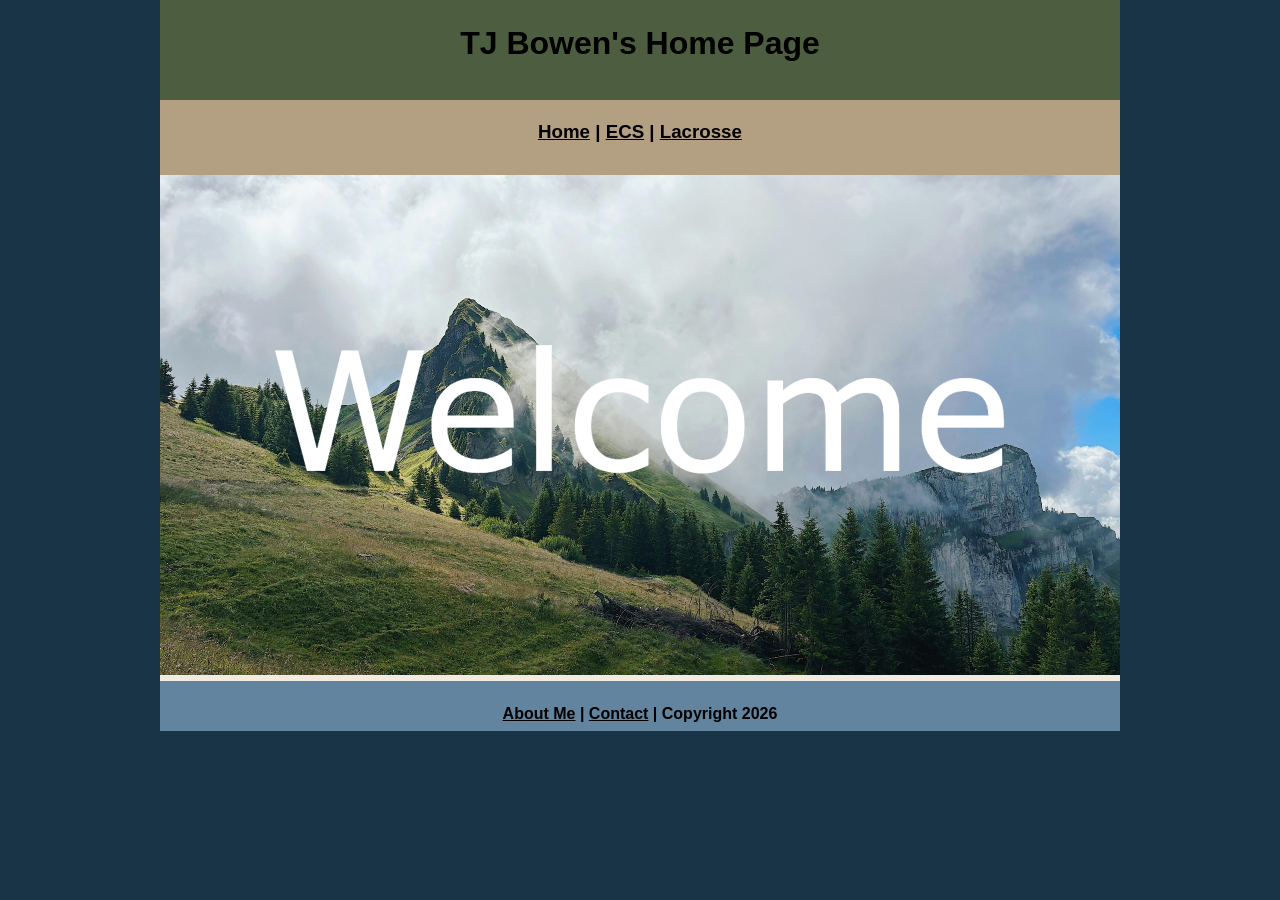
<file: index.html>
<!DOCTYPE html>
<html class="homePage">
<head>
	<!-- This is a comment! Text here will be ignored by the browser. -->
	<meta charset="UTF-8">
	<title>TJ Bowen's Home Page</title>
	<link href="myCSS.css" rel="stylesheet" type="text/css">
</head>
<body>
<div class="container">
  <div class="header">
  	<h1>TJ Bowen's Home Page</h1>
  </div>
  <div class="nav">
    <h3> <a href="index.html">Home</a> | <a href="ecs/index.html">ECS</a> | <a href="lacrosse/index.html">Lacrosse</a> </h3>
  </div>
  <div class="content">
	  <img src="images/welcome.png" alt="Welcome" width="960">
  </div>
  <div class="footer">
    <h4> <a href="aboutme.html">About Me</a> | <a href="mailto:9618222@graniteschools.org">Contact</a> | Copyright 2026</h4>
  </div>
</div>
</body>
</html>
</file>
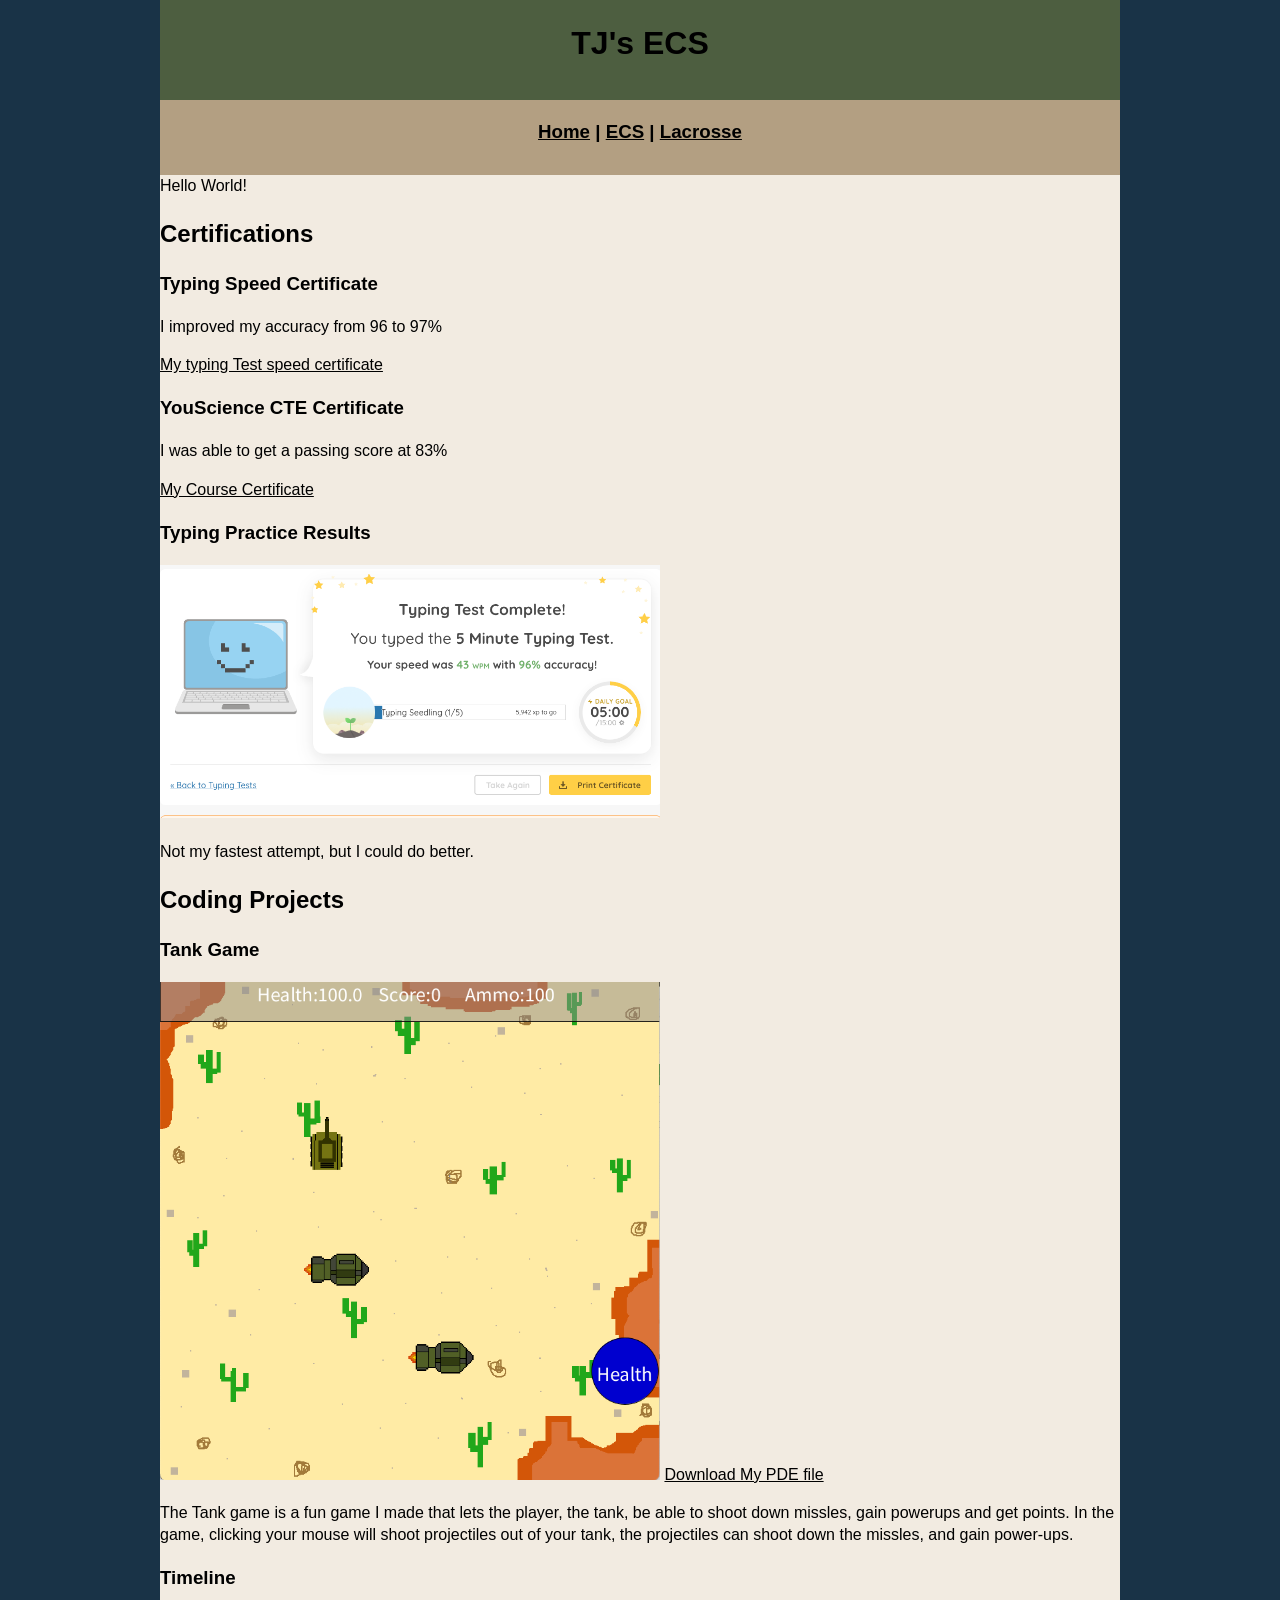
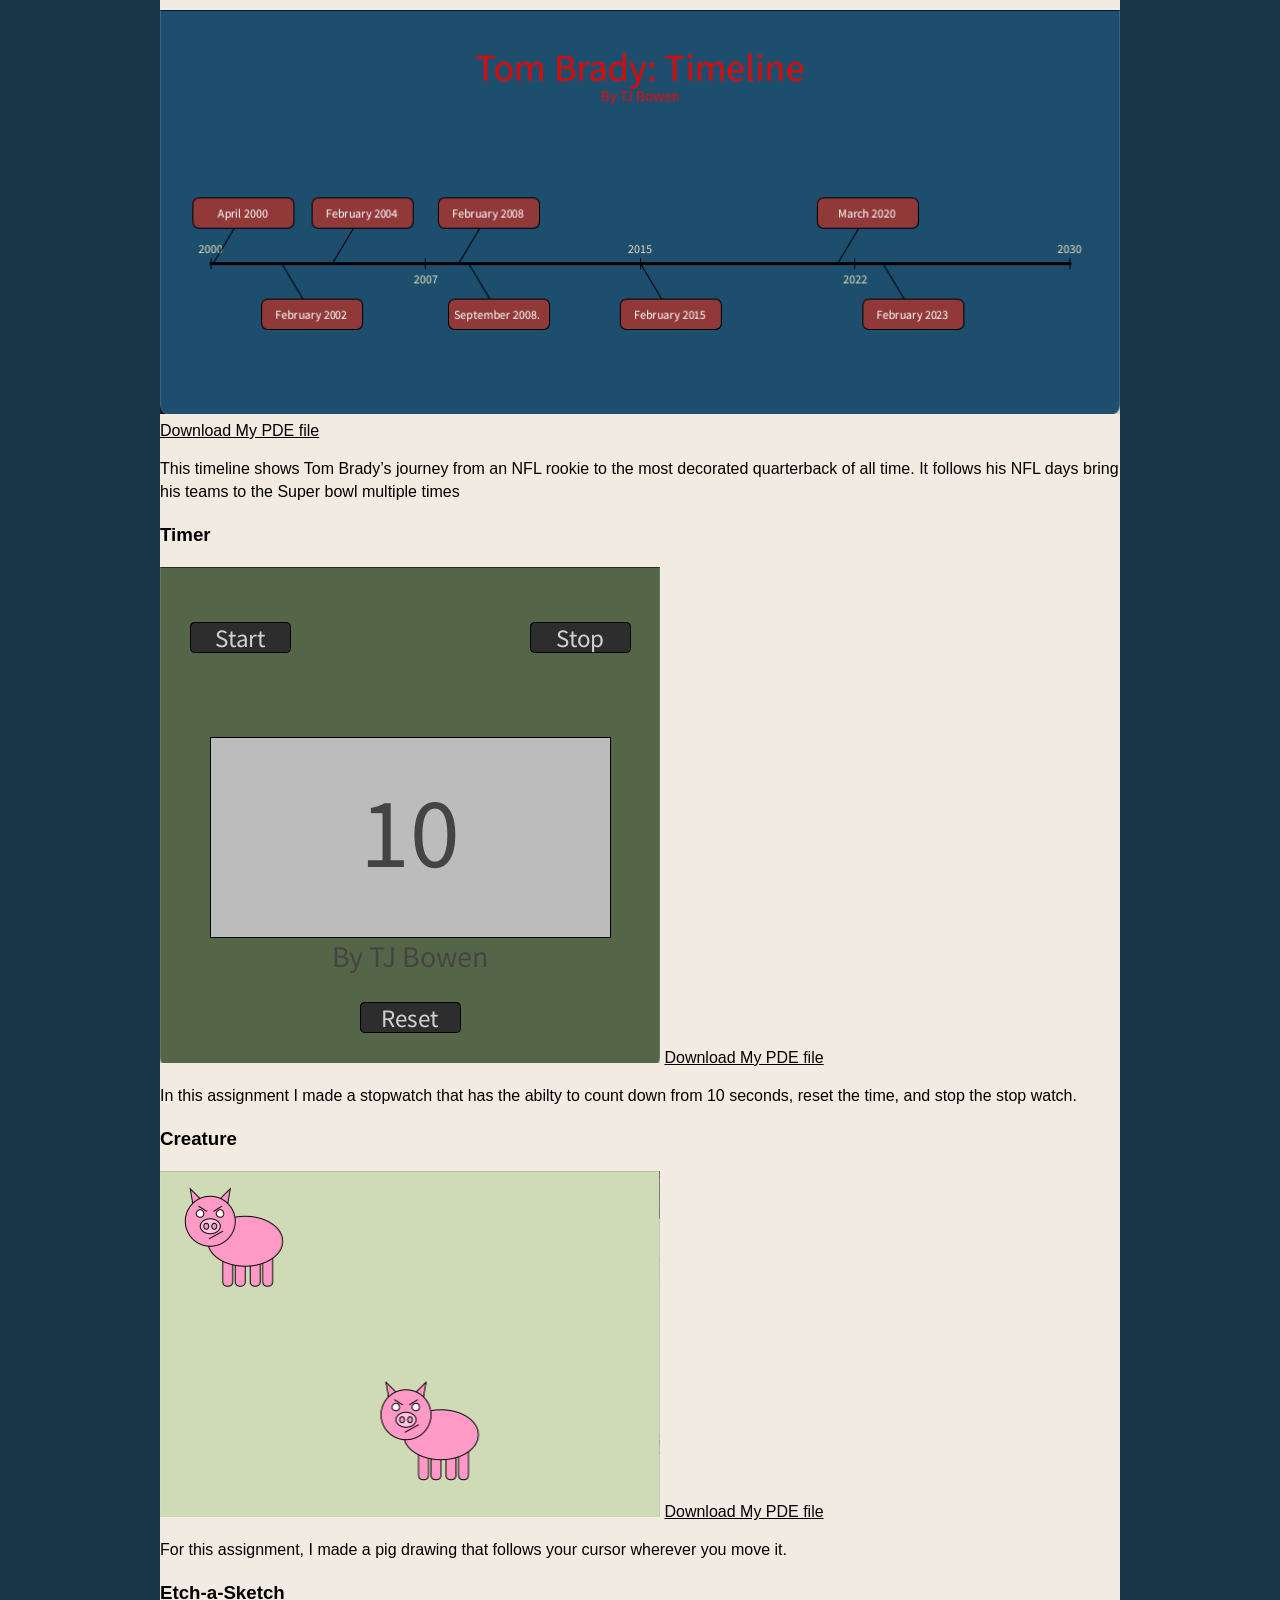
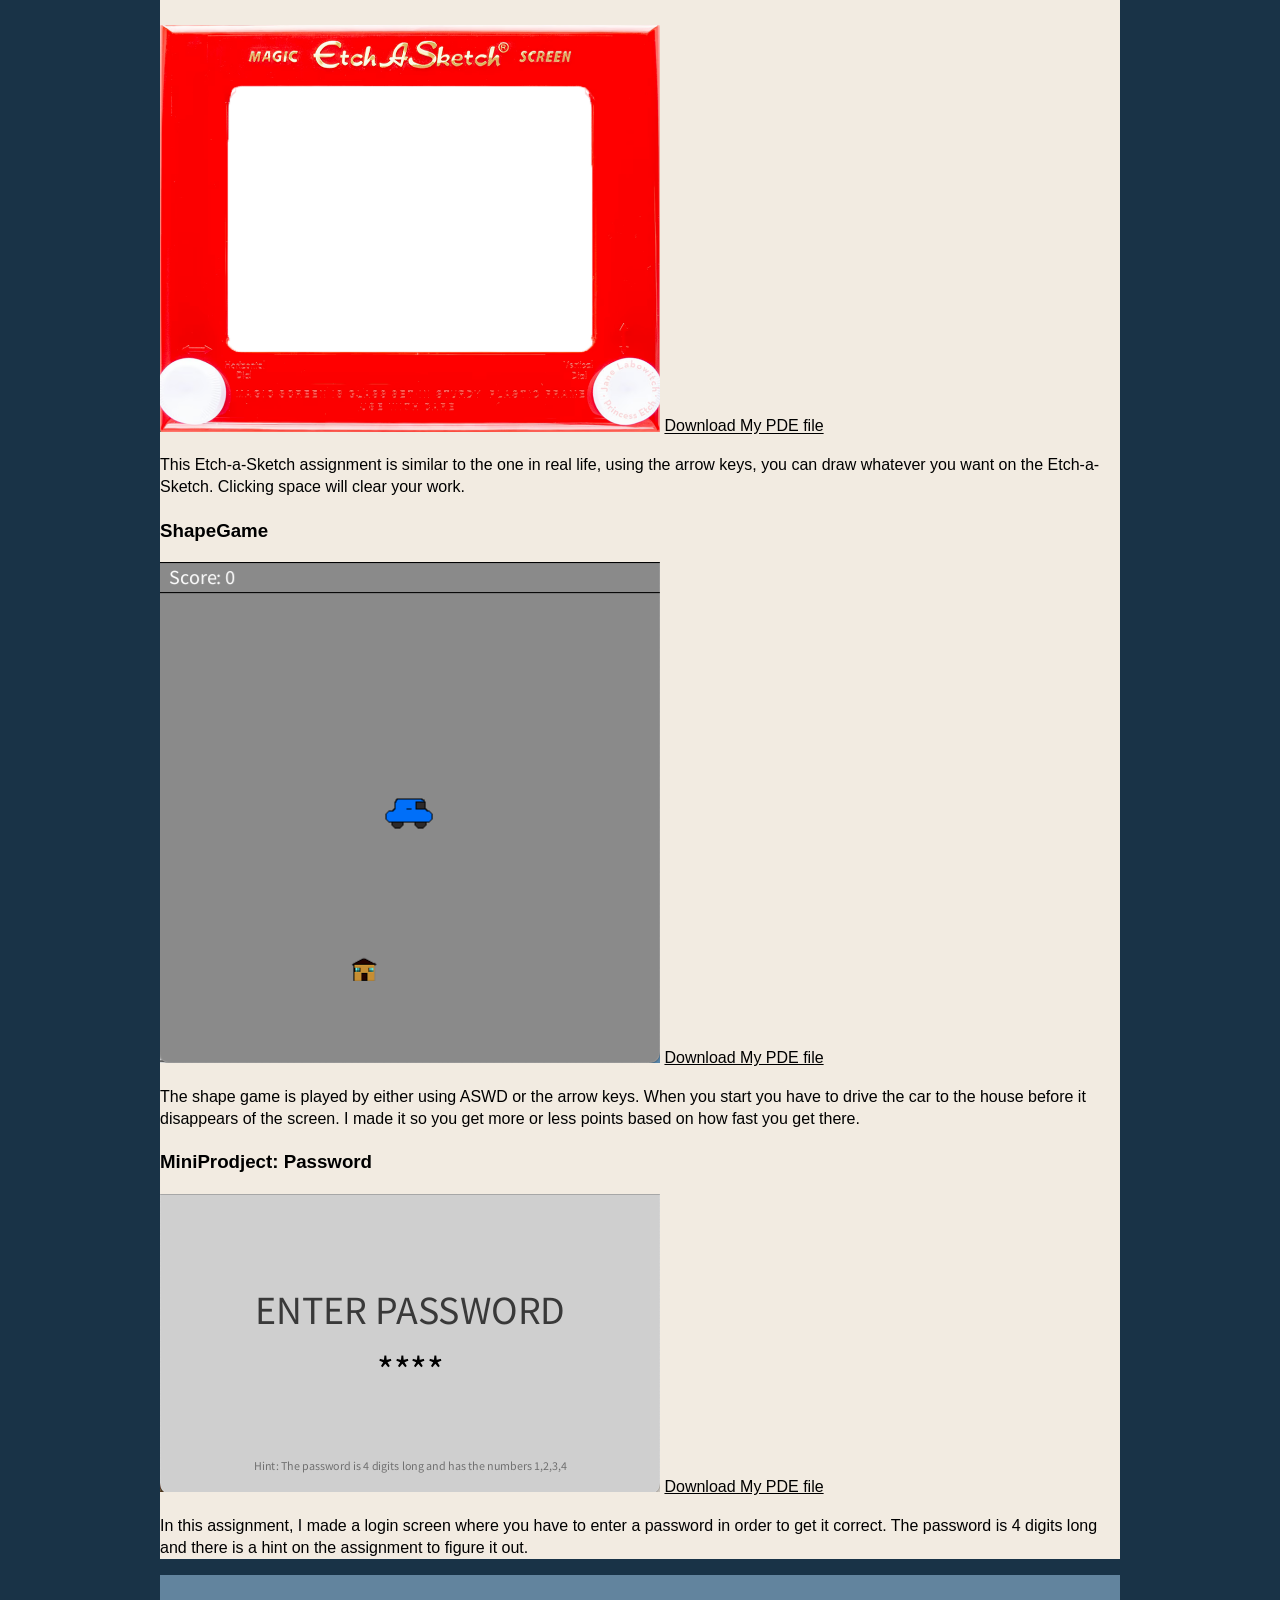
<file: ecs/index.html>
<!DOCTYPE html>
<html class="homePage">
<head>
	<!-- This is a comment! Text here will be ignored by the browser. -->
	<meta charset="UTF-8">
	<title>TJ's ECS</title>
	<link href="../myCSS.css" rel="stylesheet" type="text/css">
</head>
<body>
<div class="container">
  <div class="header">
  	<h1>TJ's ECS</h1>
  </div>
  <div class="nav">
    <h3> <a href="../index.html">Home</a> | <a href="index.html">ECS</a> | <a href="../lacrosse/index.html">Lacrosse</a> </h3>
  </div>
  <div class="content">Hello World!
	  <h2>Certifications</h2>
	  
	  <h3>Typing Speed Certificate</h3>
	  <p>I improved my accuracy from 96 to 97%</p> 
	  <a href="certificate.pdf" download>My typing Test speed certificate</a>

	  <h3>YouScience CTE Certificate</h3>
	  <p>I was able to get a passing score at 83%</p>
	  <a href="yousciencecertificate.pdf" download>My Course Certificate</a>
	  
	  <h3>Typing Practice Results</h3>
  <img src="../images/typingtest.png" alt="Typing test" width="500"> 
	   <p>Not my fastest attempt, but I could do better.</p>
	   
	  <h2>Coding Projects</h2>
	  <h3>Tank Game</h3>
  <img src="../images/tankgame.png" alt="TankGame" width="500">
	  <a href="TankGame.zip" download>Download My PDE file</a>
	  <p>The Tank game is a fun game I made that lets the player, the tank, be able to shoot down missles, gain powerups and get points. In the game, clicking your mouse will shoot projectiles out of your tank, the projectiles can shoot down the missles, and gain power-ups.</p>
	
	  <h3>Timeline</h3>
  <img src="../images/timeline.png" alt="Timeline" width="960">
	  <a href="Timeline.zip" download>Download My PDE file</a>
	  <p>This timeline shows Tom Brady’s journey from an NFL rookie to the most decorated quarterback of all time. It follows his NFL days bring his teams to the Super bowl multiple times</p>
	  
	  <h3>Timer</h3>
  <img src="../images/timer.png" alt="Timer">
	  <a href="Timer.zip" download>Download My PDE file</a>
	  <p>In this assignment I made a stopwatch that has the abilty to count down from 10 seconds, reset the time, and stop the stop watch.</p>
	 
	  <h3>Creature</h3>
	  <img src="../images/creature.png" alt="Creature" width="500">
	  <a href="Creature.zip" download>Download My PDE file</a>
	  <p>For this assignment, I made a pig drawing that follows your cursor wherever you move it.</p>
	 
	  <h3>Etch-a-Sketch</h3>
	    <img src="../images/etchasketch.png" alt="Etch-a-Sketch" width="500">
	  <a href="Etch_a_Sketch.zip" download>Download My PDE file</a>
	  <p>This Etch-a-Sketch assignment is similar to the one in real life, using the arrow keys, you can draw whatever you want on the Etch-a-Sketch. Clicking space will clear your work.</p>
	  
	  <h3>ShapeGame</h3>
	    <img src="../images/ShapeGame.png" alt="ShapeGame" width="500">
	  <a href="ShapeGame.zip" download>Download My PDE file</a>
	  <p>The shape game is played by either using ASWD or the arrow keys. When you start you have to drive the car to the house before it disappears of the screen. I made it so you get more or less points based on how fast you get there.</p>
	 
	  <h3>MiniProdject: Password</h3>
	<img src="../images/MiniProdject.png" alt="MiniProdject">
	  <a href="MiniProdject.zip" download>Download My PDE file</a>
	  <p>In this assignment, I made a login screen where you have to enter a password in order to get it correct. The password is 4 digits long and there is a hint on the assignment to figure it out.</p>
	 
  </div>
  <div class="footer">
    <h4> <a href="../aboutme.html">About Me</a> | <a href="mailto:9618222@graniteschools.org">Contact</a> | Copyright 2026</h4>
  </div>
</div>
</body>
</html>
</file>
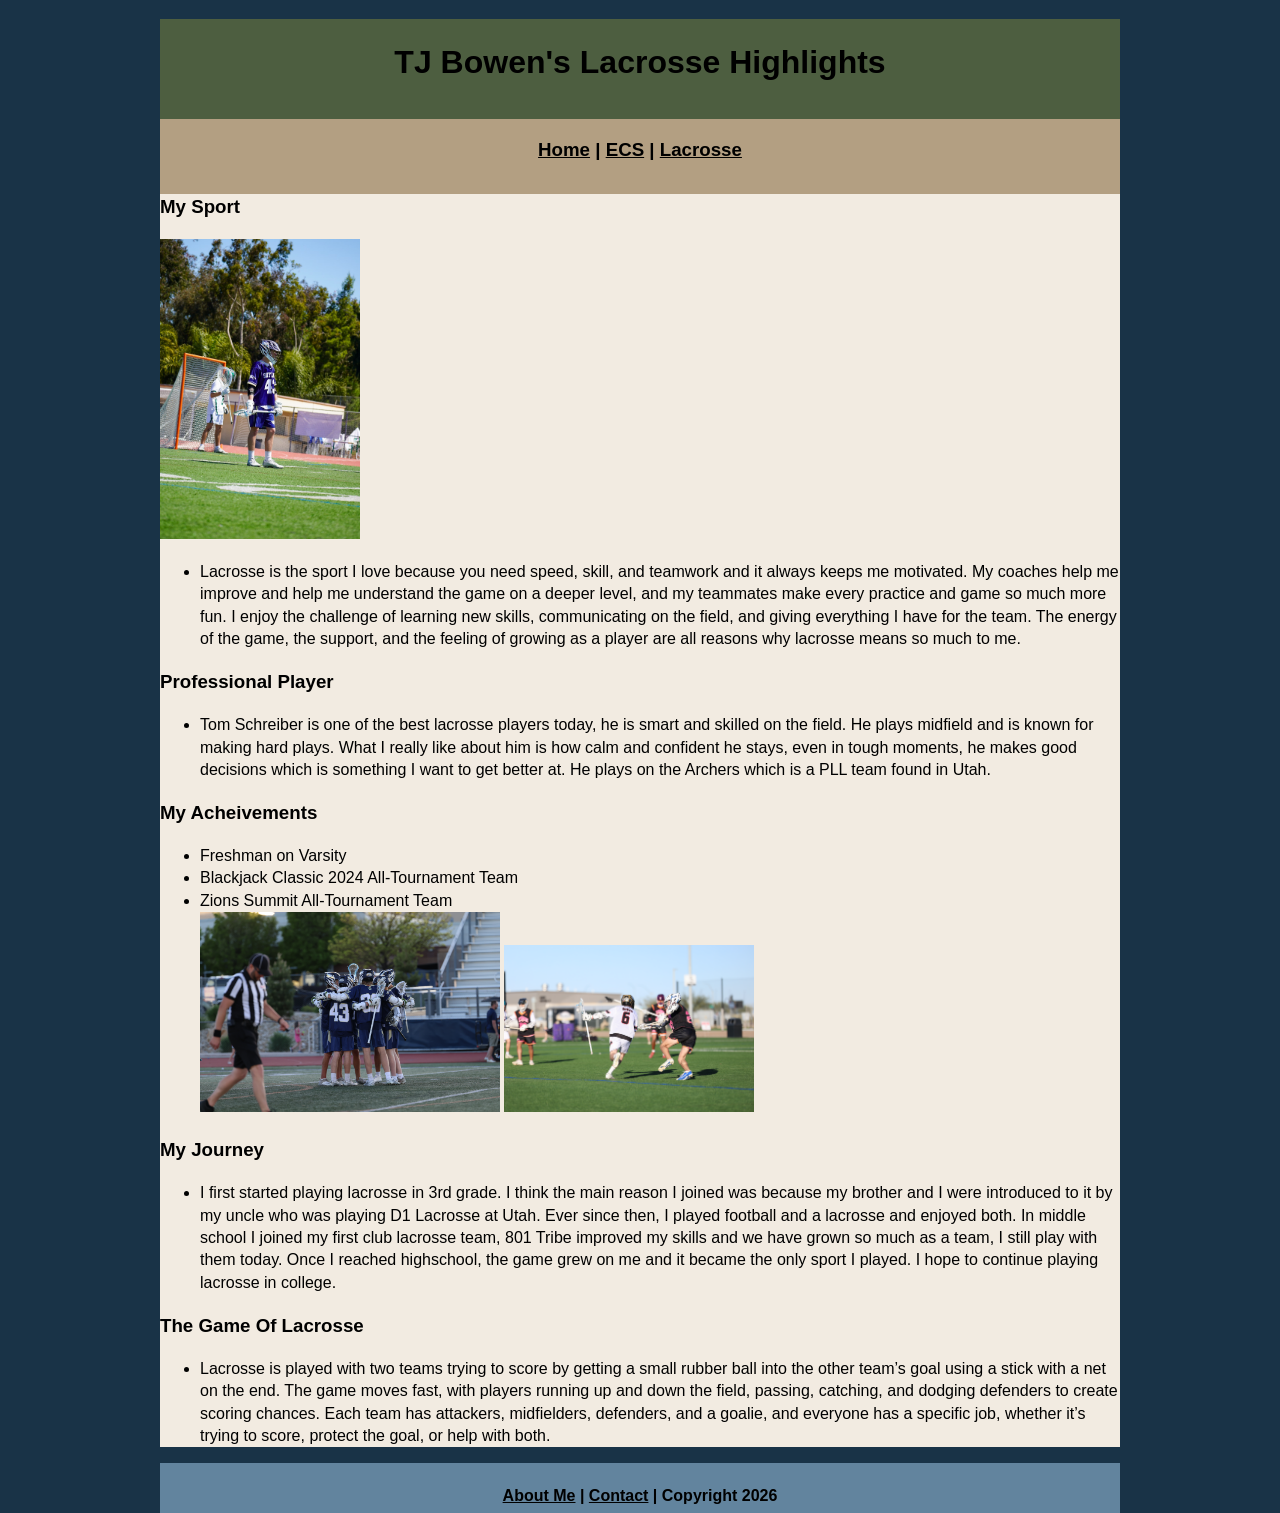
<file: lacrosse/index.html>
<!DOCTYPE html>
<html class="homePage">
<head>
	<!-- This is a comment! Text here will be ignored by the browser. -->
	<meta charset="UTF-8">
	<title>TJ Bowen's Lacrosse Highlights</title>
	<link href="../myCSS.css" rel="stylesheet" type="text/css">
</head>
<body>
<div class="container">
  <div class="header">
  	<h1>TJ Bowen's Lacrosse Highlights</h1>
  </div>
  
<div class="nav">
    <h3> <a href="../index.html">Home</a> | <a href="../ecs/index.html">ECS</a> | <a href="index.html">Lacrosse</a> </h3>
</div>

<div class="content">
  <h3>  My Sport</h3>
	<img src="../images/lacrossecali.jpeg" alt="Lacrosse CA" width="200" >
	<ul>
 		<li>Lacrosse is the sport I love because you need speed, skill, and teamwork and it always keeps me motivated. My coaches help me improve and help me understand the game on a deeper level, and my teammates make every practice and game so much more fun. I enjoy the challenge of learning new skills, communicating on the field, and giving everything I have for the team. The energy of the game, the support, and the feeling of growing as a player are all reasons why lacrosse means so much to me.</li>
	 </ul>
	<h3>  Professional Player</h3>
	  <ul>
		<li>Tom Schreiber is one of the best lacrosse players today, he is smart and skilled on the field. He plays midfield and is known for making hard plays. What I really like about him is how calm and confident he stays, even in tough moments, he makes good decisions which is something I want to get better at. He plays on the Archers which is a PLL team found in Utah.</li>
		
	 </ul>
	<h3>  My Acheivements</h3>
	  <ul>
		<li>Freshman on Varsity</li>
		<li>Blackjack Classic 2024 All-Tournament Team</li>
		<li>Zions Summit All-Tournament Team</li>
	<img src="../images/lacrossehudle.jpeg" alt="Skyline Huddle" width="300"> 
	<img src="../images/lacrosseise.jpeg" alt="Lacrosse VS ISE" width="250">
	  </ul>
	<h3>  My Journey</h3>
	  <ul>
		<li>I first started playing lacrosse in 3rd grade. I think the main reason I joined was because my brother and I were introduced to it by my uncle who was playing D1 Lacrosse at Utah. Ever since then, I played football and a lacrosse and enjoyed both. In middle school I joined my first club lacrosse team, 801 Tribe improved my skills and we have grown so much as a team, I still play with them today. Once I reached highschool, the game grew on me and it became the only sport I played. I hope to continue playing lacrosse in college.</li>
	  </ul>	 
	<h3>  The Game Of Lacrosse</h3>
	  <ul>
		<li>Lacrosse is played with two teams trying to score by getting a small rubber ball into the other team’s goal using a stick with a net on the end. The game moves fast, with players running up and down the field, passing, catching, and dodging defenders to create scoring chances. Each team has attackers, midfielders, defenders, and a goalie, and everyone has a specific job, whether it’s trying to score, protect the goal, or help with both.</li>	  
	 </ul>	  
</div>		   

  <div class="footer">
    <h4> <a href="../aboutme.html">About Me</a> | <a href="mailto:9618222@graniteschools.org">Contact</a> | Copyright 2026</h4>
  </div>
</div>
</body>
</html>
</file>
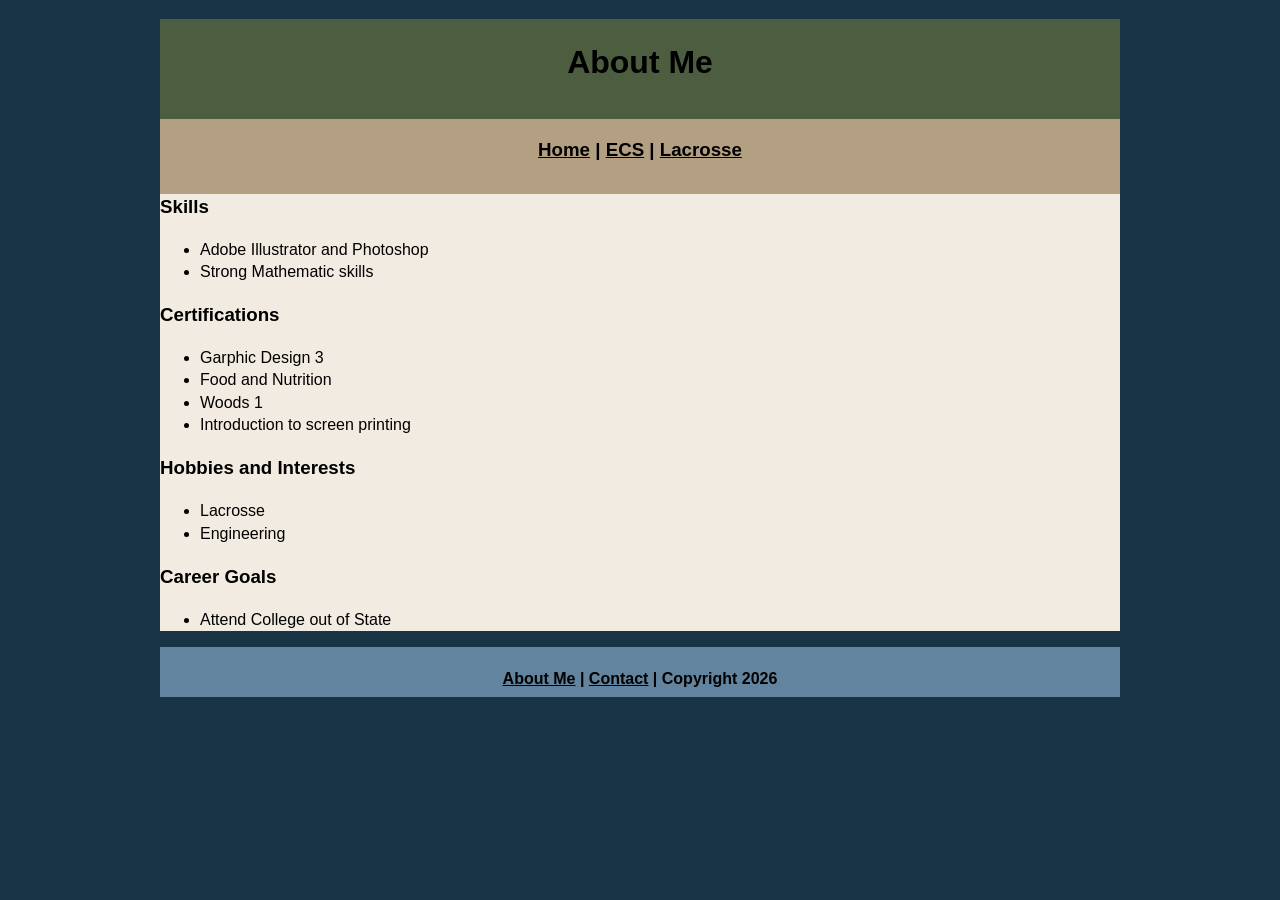
<file: aboutme.html>
<!DOCTYPE html>
<html class="homePage">
<head>
	<!-- This is a comment! Text here will be ignored by the browser. -->
	<meta charset="UTF-8">
	<title>About Me</title>
	<link href="myCSS.css" rel="stylesheet" type="text/css">
</head>
<body>
<div class="container">
  <div class="header">
  	<h1>About Me</h1>
  </div>
  <div class="nav">
    <h3> <a href="index.html">Home</a> | <a href="ecs/index.html">ECS</a> | <a href="lacrosse/index.html">Lacrosse</a> </h3>
  </div>

	
  <div class="content">
	  <h3>  Skills</h3>
	 <ul>
 		<li>Adobe Illustrator and Photoshop</li>
 		<li>Strong Mathematic skills</li>
	 </ul>
	<h3>  Certifications</h3>
	  <ul>
		<li>Garphic Design 3</li>
		<li>Food and Nutrition</li>
		<li>Woods 1</li>
		<li>Introduction to screen printing</li>
	 </ul>
	<h3>  Hobbies and Interests</h3>
	  <ul>
		<li>Lacrosse</li>
		<li>Engineering</li>
	  </ul>
	<h3>  Career Goals</h3>
	  <ul>
		<li>Attend College out of State</li>
	  </ul>	  
  </div>


	
  <div class="footer">
    <h4> <a href="aboutme.html">About Me</a> | <a href="mailto:9618222@graniteschools.org">Contact</a> | Copyright 2026</h4>
  </div>
</div>
</body>
</html>
</file>
<file: myCSS.css>
@charset "UTF-8";
/* This is a comment! Text here will be ignored by the browser. */
body {
	margin: 0 auto;
	font: 100%/1.4 Verdana, Arial, Helvetica, sans-serif;
}
.homePage {
	background: #193347;
}
.container {
	width: 960px;
	margin: 0 auto;
}
.header {
	background: #4D5E40;
	text-align: center;
	margin: 0px;
	padding: 5; 	
	float: left;
	width: 100%;
	height: 100px;
}
.nav {
	background: #B39F82;
	margin: 0px;
	padding: 5;
	float: left;
	width: 100%;
	height: 75px;
	text-align: center;
}
.content {
	background: #F2EBE1;
	padding: 5;
}

.contentlax {
	background: #F2EBE1;
	margin: 10px;
	padding: 5;
	float: right;
	width: 100%;
	text-align: left;
}
.footer {
	background: #62849E;
	margin: 0px;
	float: left;
	width: 100%;
	height: 50px;
	text-align: center;
}
a:link {
     color: #000000;
}
a:visited {
     color: #000000;
}
a:hover, a:active, a:focus { 
     text-decoration: underline;
}
</file>
